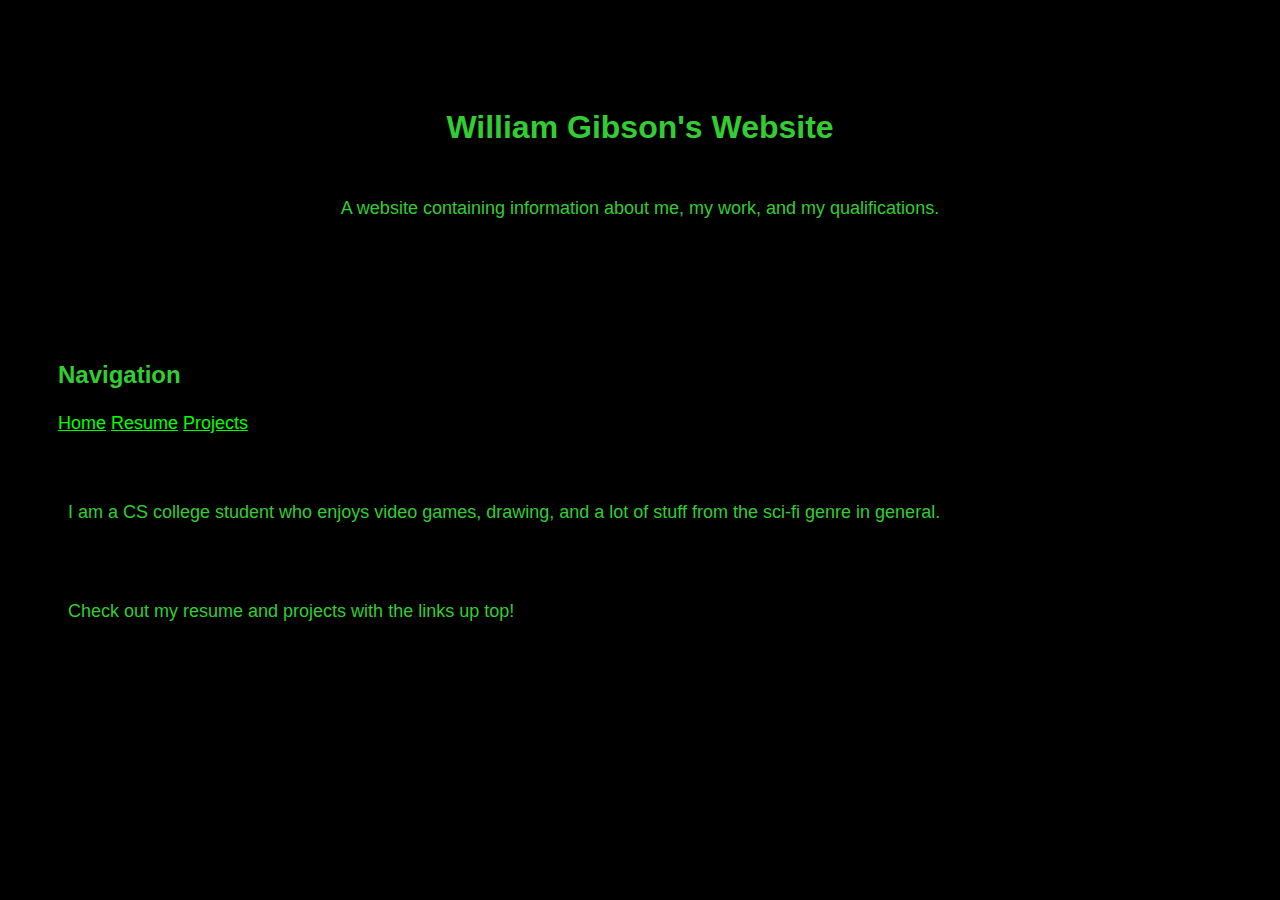
<file: index.html>
<!DOCTYPE html>
<html>
<head>
	<meta charset="UTF-8">
	<link rel="stylesheet" href="sitestyle.css">
	<title>Home To William Gibson</title>
</head>
<body>
	<div class="header">
		<h1>William Gibson's Website</h1>
		<p>A website containing information about me, my work, and my qualifications.</p>
	</div>
	<div class="navigation">
		<h3>Navigation</h3>
		<a href="./index.html">Home</a>
		<a href="./resume.html">Resume</a>
		<a href="./projects.html">Projects</a>
	</div>
	<p>I am a CS college student who enjoys video games, drawing, and a lot of stuff from the sci-fi genre
	in general.</p>
	<p>Check out my resume and projects with the links up top!</p>
</body>
</html>
</file>
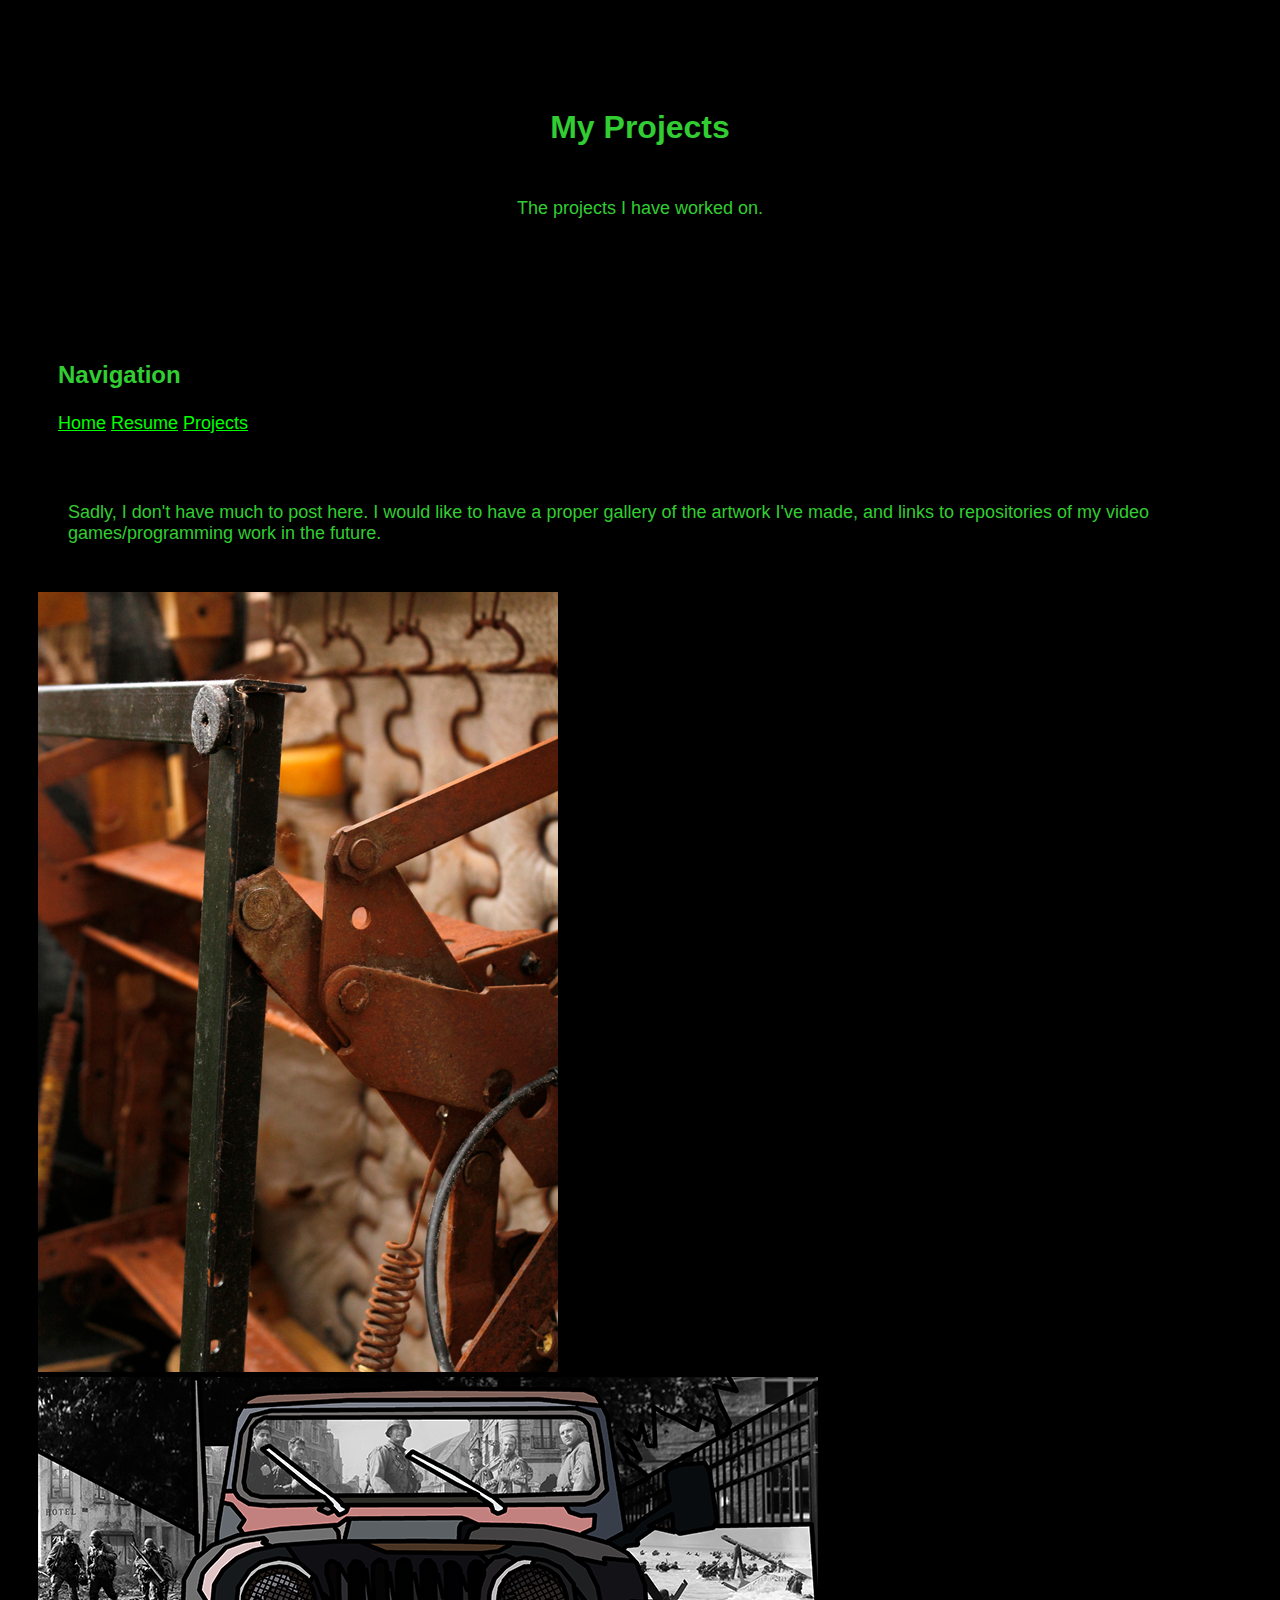
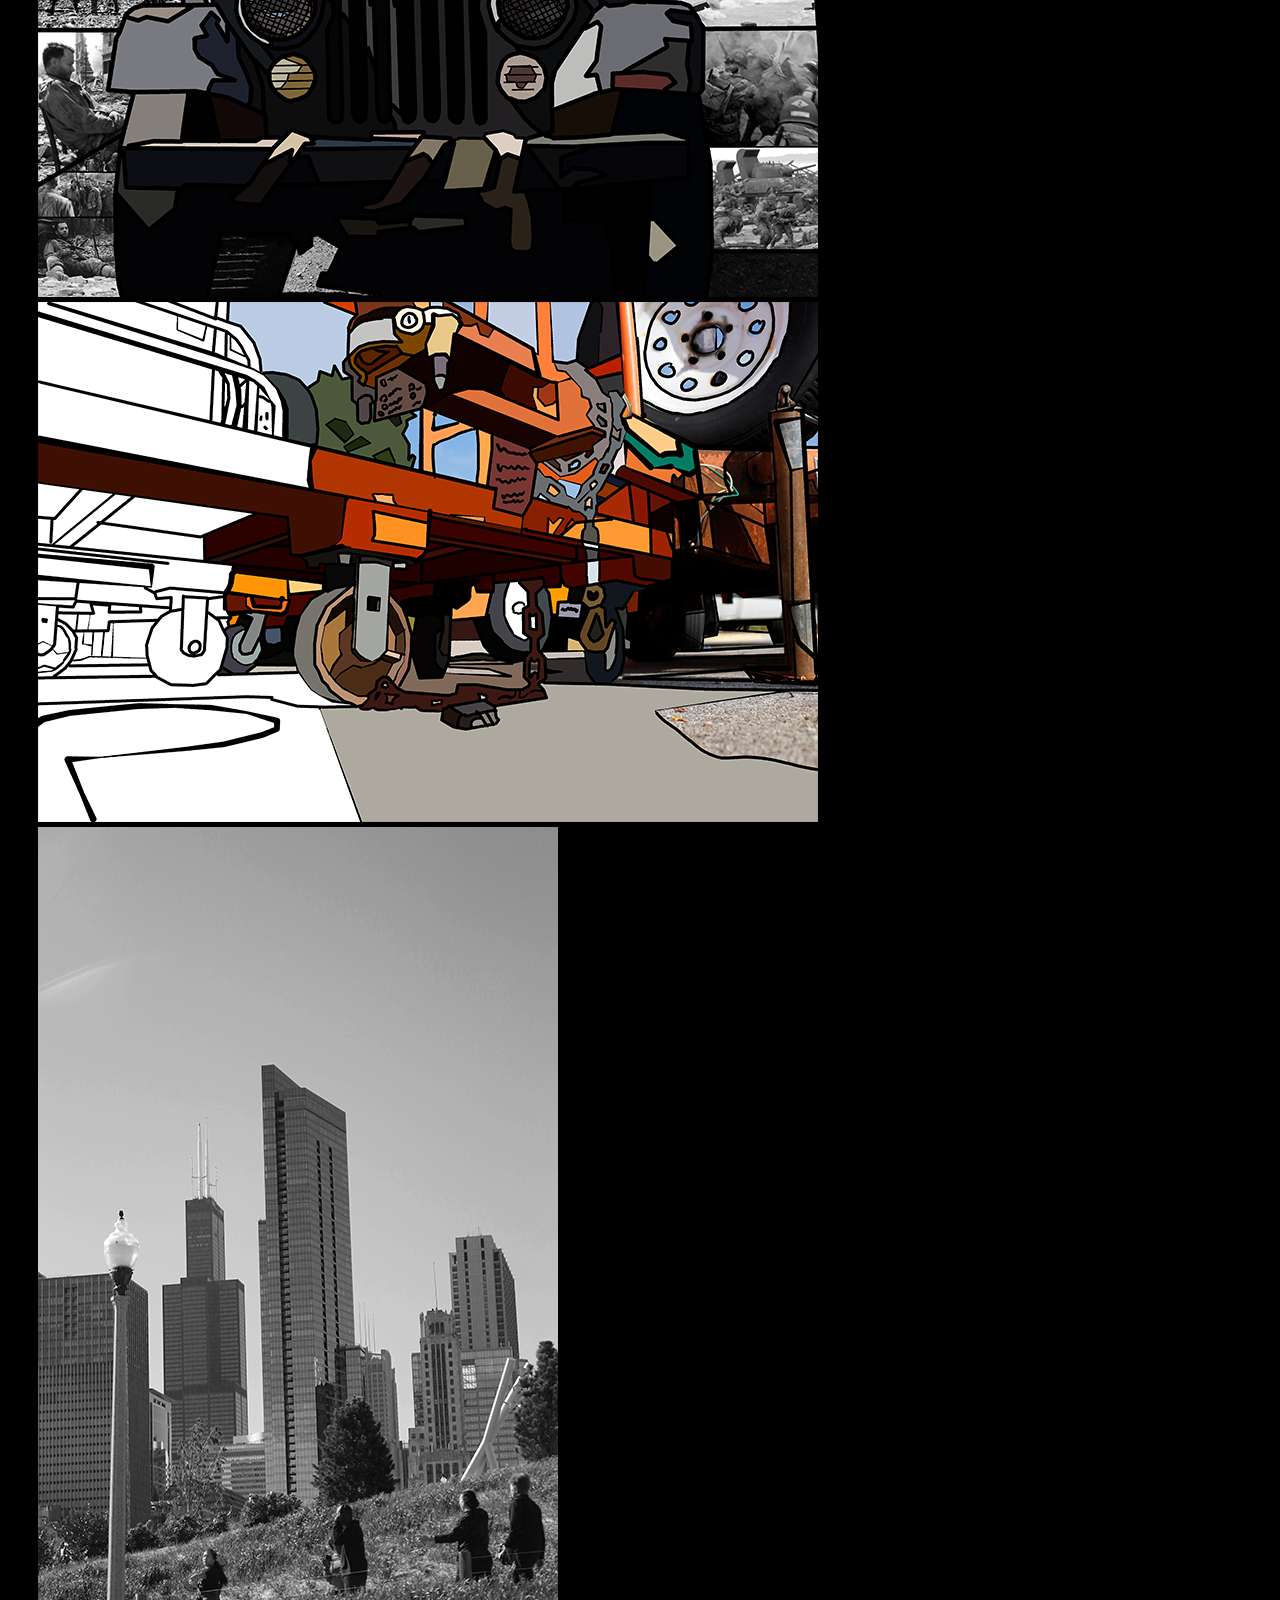
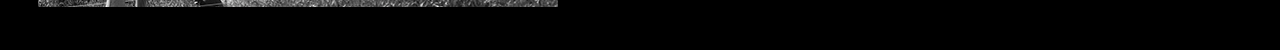
<file: projects.html>
<!DOCTYPE html>
<html>
<head>
	<meta charset="UTF-8">
	<link rel="stylesheet" href="sitestyle.css">
	<title>My Work</title>
</head>
<body>
	<div class="header">
		<h1>My Projects</h1>
		<p>The projects I have worked on.</p>
	</div>
	<div class="navigation">
		<h3>Navigation</h3>
		<a href="./index.html">Home</a>
		<a href="./resume.html">Resume</a>
		<a href="./projects.html">Projects</a>
	</div>
	<p>Sadly, I don't have much to post here. I would like to have a proper gallery of the artwork I've
	made, and links to repositories of my video games/programming work in the future.</p>
	<img src="Rust.jpg" alt="Photo of rusted metal furniture">
	<img src="Jeep_Private_Ryan.png" alt="Photo of a rusted Jeep with Saving Private Ryan imagery 
	photoshopped onto it">
	<img src="Indust_Comic.png" alt="Painted-over image of a home improvement store's warehouse">
	<img src="Skyscraper_On_Grass.jpg" alt="Photo of a Chicago skyscraper overlooking a park">
</body>
</html>
</file>
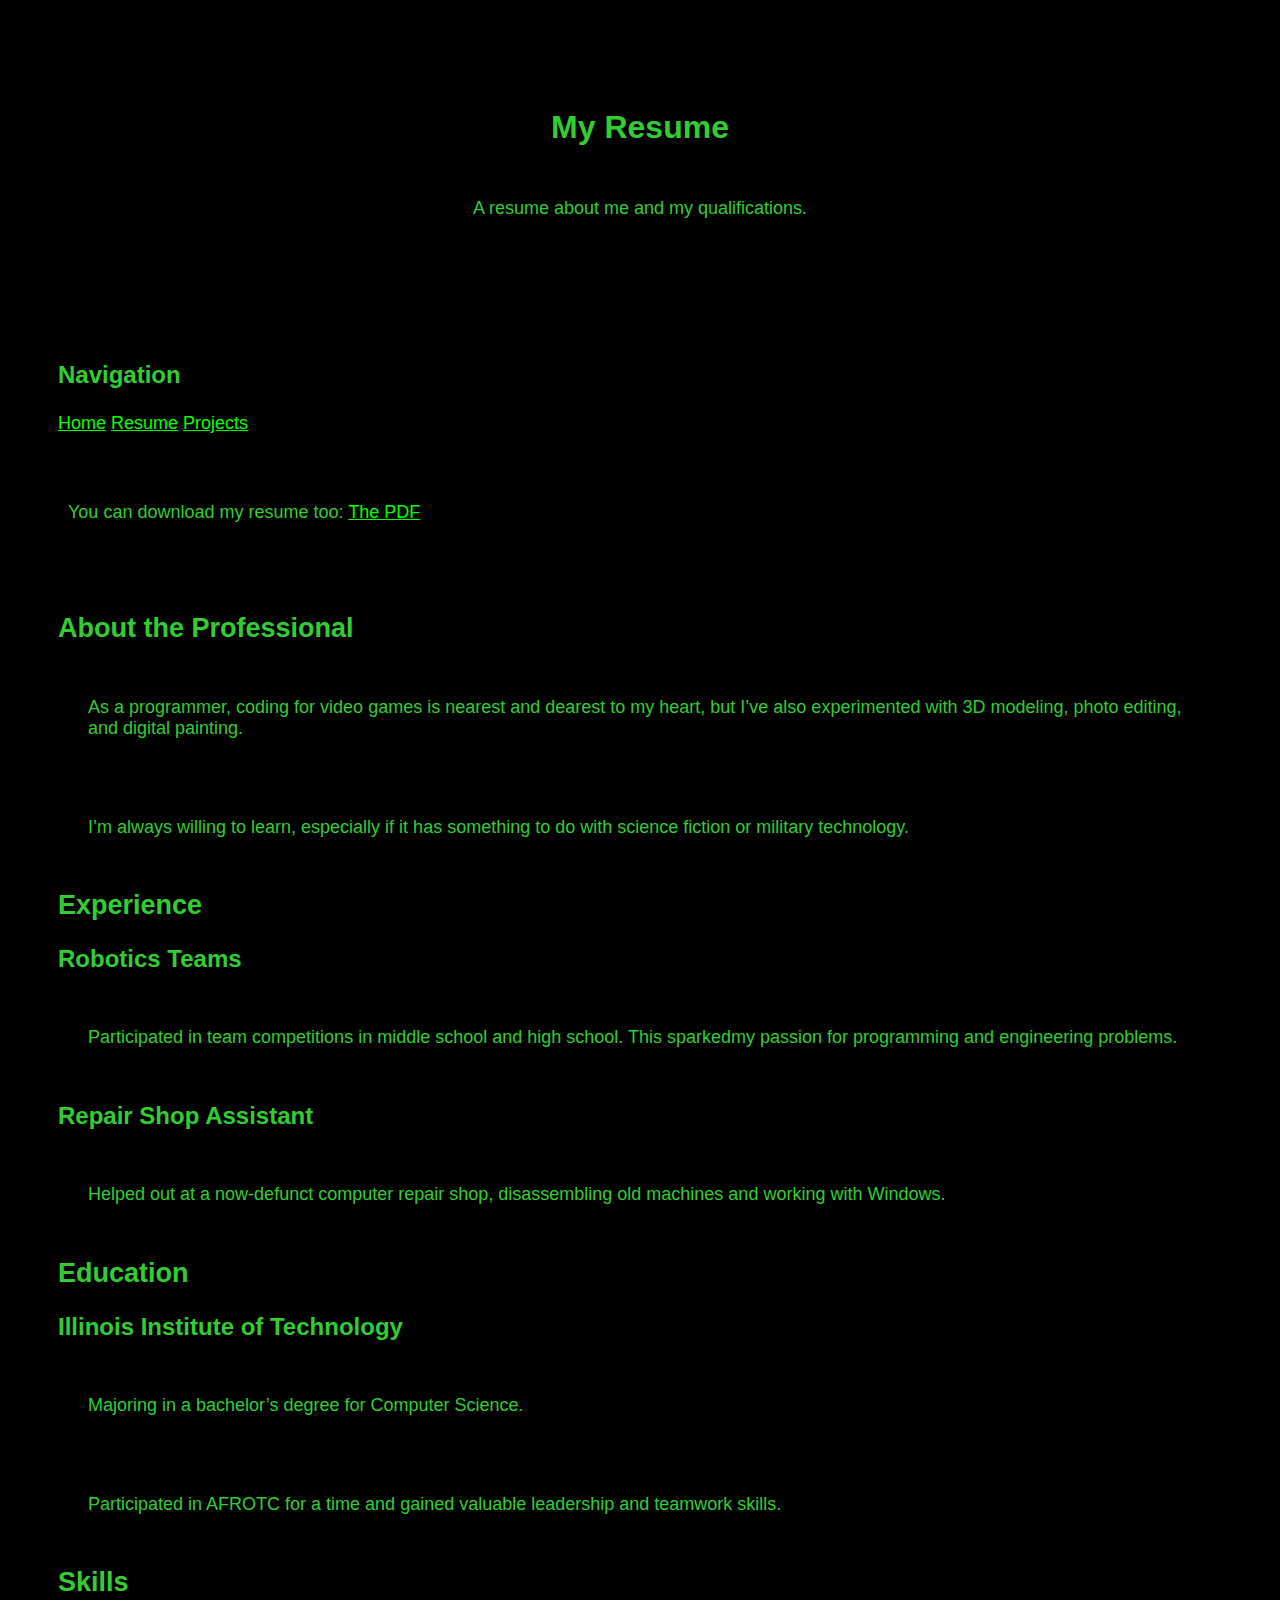
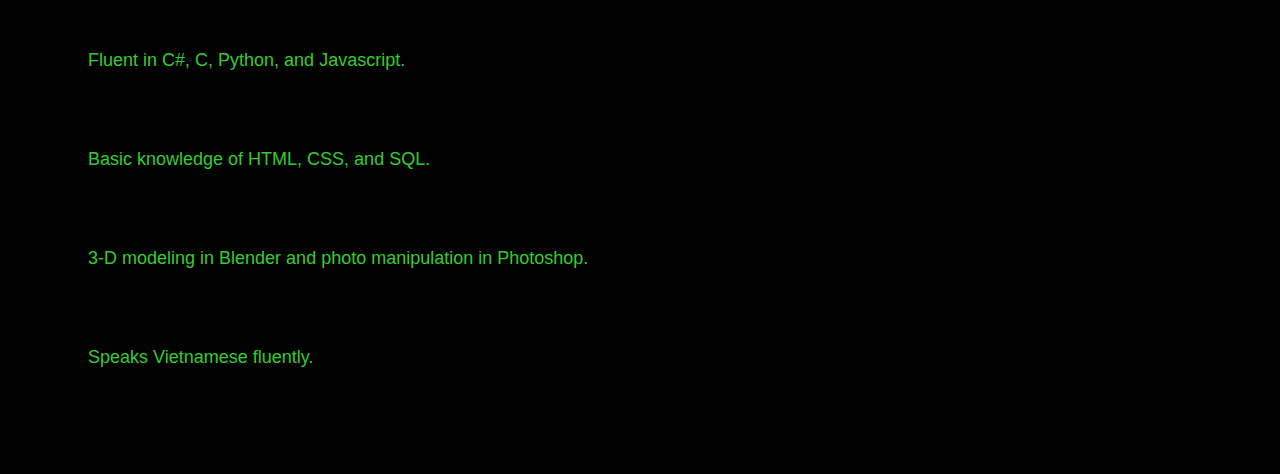
<file: resume.html>
<!DOCTYPE html>
<html>
<head>
	<meta charset="UTF-8">
	<link rel="stylesheet" href="sitestyle.css">
	<title>My Resume</title>
</head>
<body>
	<div class="header">
		<h1>My Resume</h1>
		<p>A resume about me and my qualifications.</p>
	</div>
	<div class="navigation">
		<h3>Navigation</h3>
		<a href="./index.html">Home</a>
		<a href="./resume.html">Resume</a>
		<a href="./projects.html">Projects</a>
	</div>
	
	<p>You can download my resume too: <a href="./WGibson_Resume_2022.pdf">The PDF</a></p>
	<div class="resume">
		<h2>About the Professional</h2>
		<p>As a programmer, coding for video games is nearest and dearest to my heart, 
		but I’ve also experimented with 3D modeling, photo editing, and digital painting.</p>
		<p>I’m always willing to learn, especially if it has something to do with science fiction or military technology.</p>
		
		<h2>Experience</h2>
		<h3>Robotics Teams</h3>
		<p>Participated in team competitions in middle school and high school. This sparkedmy passion for programming and engineering problems.</p>
		<h3>Repair Shop Assistant</h3>
		<p>Helped out at a now-defunct computer repair shop, disassembling old machines and working with Windows.</p>
		
		<h2>Education</h2>
		<h3>Illinois Institute of Technology</h3>
		<p>Majoring in a bachelor’s degree for Computer Science.</p>
		<p>Participated in AFROTC for a time and gained valuable leadership and teamwork skills.</p>
		
		<h2>Skills</h2>
		<p>Fluent in C#, C, Python, and Javascript.</p>
		<p>Basic knowledge of HTML, CSS, and SQL.</p>
		<p>3-D modeling in Blender and photo manipulation in Photoshop.</p>
		<p>Speaks Vietnamese fluently.</p>
	</div>
</body>
</html>
</file>
<file: sitestyle.css>
@charset "UTF-8";

@viewport {
	width: device-width;
	zoom: 1;
	min-zoom: 0.5;
	max-zoom: 2;
	user-zoom: fixed;
}

body, p{
	padding: 30px;
	font-family: sans-serif, Arial;
	font-size: 18px;
	background: black;
	color: limegreen;
}

a {
	font-family: sans-serif, Arial;
	font-size: 18px;
	background: black;
	color: lime;
}

a:hover {
	color: white;
}

h1 {
	font-size: 32px;
	font-weight: bold;
}
h2 {
	font-size: 28 px;
	font-weight: bold;
}

h3 {
	font-size: 24px;
	font-weight: bold;
}

.header {
	padding: 50px;
	text-align: center;
}

.navigation {
	float: center;
	clear: right;
	overflow: hidden;
	display: block;
	text-align: left;
	padding: 20px;
}

.resume {
	padding: 20px;
	text-align: left:
}
</file>
